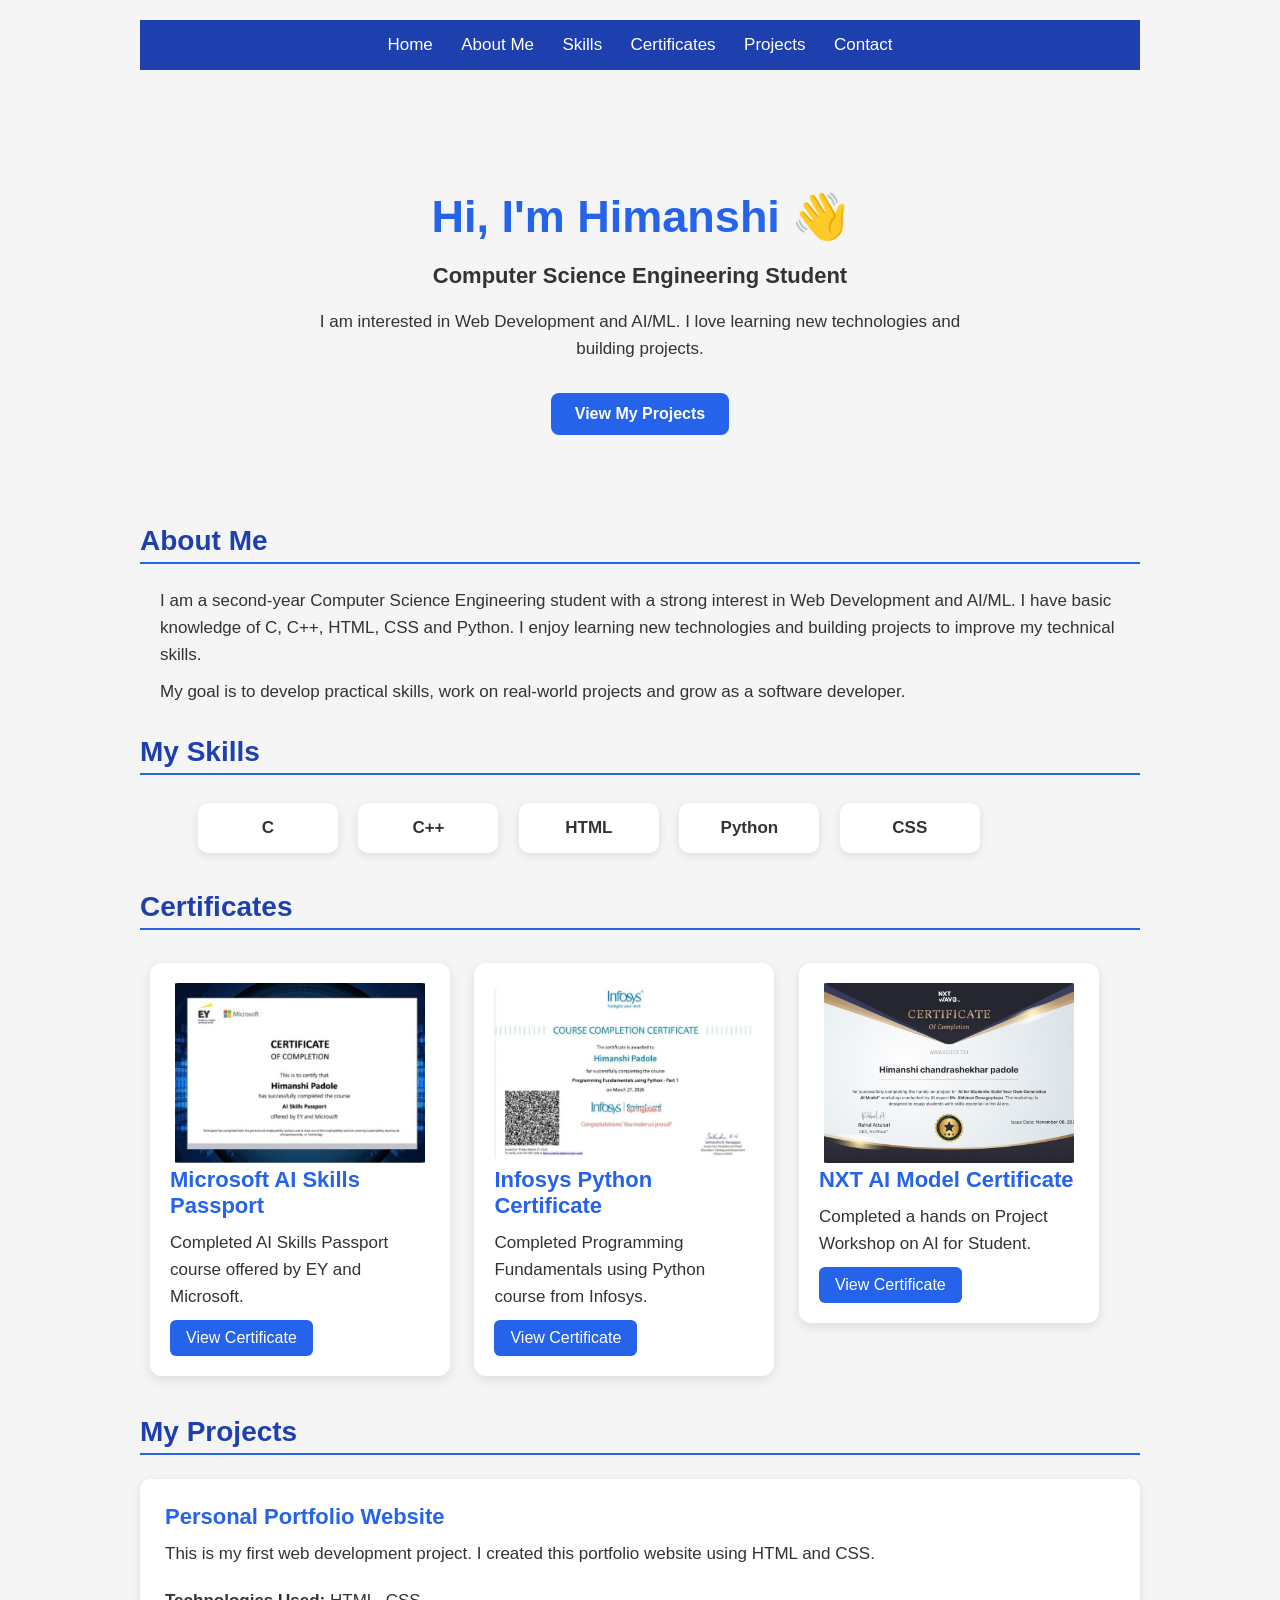
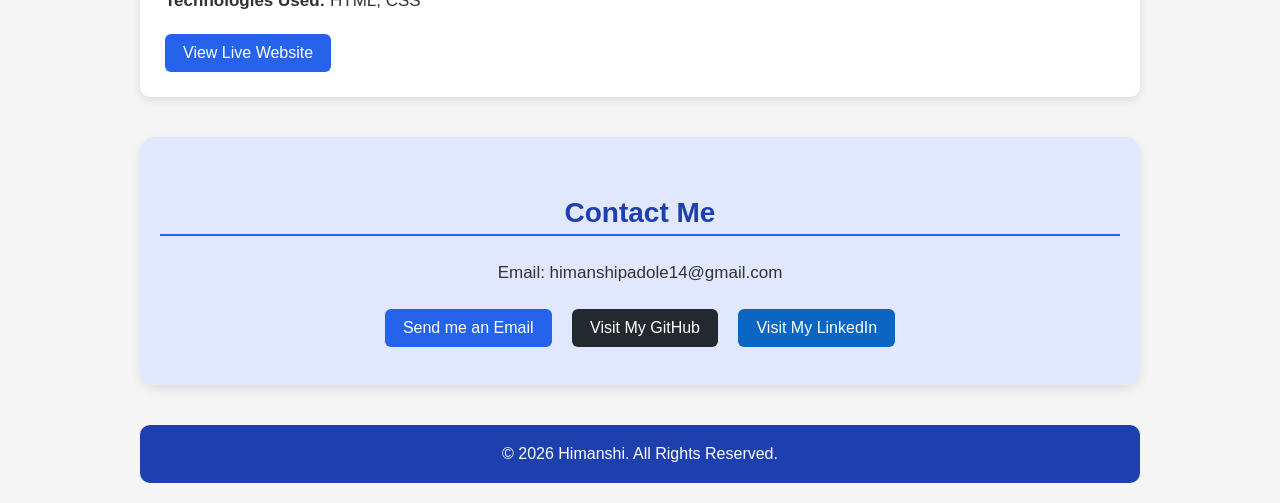
<file: index.html>
<!DOCTYPE html>
<html>
<head>
   <link rel="stylesheet" href="style.css"> 
    <title> himanshi's portfolio </title>
</head>
<body>
    <nav>
    <a href="#home">Home</a>
    <a href="#about">About Me</a>
    <a href="#skills">Skills</a>
    <a href="#certificates">Certificates</a>
    <a href="#projects">Projects</a>
    <a href="#contact">Contact</a>
</nav><section id="home" class="hero">

    <h1>Hi, I'm Himanshi 👋</h1>

    <p class="hero-subtitle">
        Computer Science Engineering Student
    </p>

    <p>
        I am interested in Web Development and AI/ML.
        I love learning new technologies and building projects.
    </p>
    <a href="#projects" class="hero-btn">View My Projects</a>
</section>

<h2 id="about">About Me</h2>

<p>
    I am a second-year Computer Science Engineering student
    with a strong interest in Web Development and AI/ML.
    I have basic knowledge of C, C++, HTML, CSS and Python.
    I enjoy learning new technologies and building projects
    to improve my technical skills.
</p>

<p>
    My goal is to develop practical skills, work on real-world
    projects and grow as a software developer.
</p>
<h2 id="skills">My Skills</h2>
<ul>
<li class="skill">C</li>
<li class="skill">C++</li>
<li class="skill">HTML</li>
<li class="skill">Python</li>
<li class="skill">CSS</li>
</ul>
<h2 id="certificates">Certificates</h2>
<div class="certificate">
     <img src="certificates/microsoft ai skills.jpg"  
         alt="Microsoft AI Skills Passport">

    <h3>Microsoft AI Skills Passport</h3>

    <p>
        Completed AI Skills Passport course offered by EY and Microsoft.
    </p>

    <a href="certificates/microsoft ai skills.jpg"
       target="_blank" 
       class="certificate-btn">
        View Certificate
    </a>

</div>
<div class="certificate">

    <img src="certificates/infosys python.jpg"
         alt="Infosys Python Certificate">

    <h3>Infosys Python Certificate</h3>

    <p>
        Completed Programming Fundamentals using Python course from Infosys.
    </p>

    <a href="certificates/infosys python.jpg"
       target="_blank"
       class="certificate-btn">
        View Certificate
    </a>

</div>
    <div class="certificate">
     <img src="certificates/nxt ai model.jpg" 
       alt="nxt ai model certificate">

    <h3>NXT AI Model Certificate</h3>

    <p> 
        Completed a hands on Project Workshop on AI for Student.
    </p>

    <a href="certificates/nxt ai model.jpg"
       target="_blank"
       class="certificate-btn">
        View Certificate
    </a>
    </div>

<h2 id="projects">My Projects</h2>
<div class="project">
    <h3>Personal Portfolio Website</h3>
    <p>
        This is my first web development project.
        I created this portfolio website using HTML and CSS.
    </p>
    <p><strong>Technologies Used:</strong> HTML, CSS</p>

    <a href="https://himanshi-padole.github.io/My-portfolio/" 
   target="_blank" 
   class="project-btn">
    View Live Website
</a>
</div><section class="contact-section" id="contact">

    <h2>Contact Me</h2>

    <p>Email: himanshipadole14@gmail.com</p>

    <a href="mailto:himanshipadole14@gmail.com">
        Send me an Email
    </a>

    <a href="https://github.com/himanshi-padole"
       target="_blank"
       class="github-btn">
        Visit My GitHub
    </a>

    <a href="https://www.linkedin.com/in/himanshi-padole-aaa234363/"
       target="_blank"
       class="linkedin-btn">
        Visit My LinkedIn
    </a>

</section>
<footer>
    © 2026 Himanshi. All Rights Reserved.
</footer>
</body>
</html>
</file>
<file: style.css>
html {
    scroll-behavior: smooth;
}
body {
    background-color:whitesmoke;
    color: #333333;
    font-family: Arial, sans-serif;
}
h1 {
    color: #2563eb;
    text-align: center;
    font-size: 40px;
    margin-top: 40px;
}
h2 {
    color: #1e40af;
    font-size: 28px;
    margin-top: 30px;
    border-bottom: 2px solid #2563eb;
    padding-bottom: 5px;
}
p {
    font-size: 17px;
    line-height: 1.6;
    margin: 10px 20px;
}
ul {
    margin: 10px 20px;
    padding-left: 30px;
}

li {
    font-size: 17px;
    margin: 8px 0;
}
nav {
    text-align: center;
    background-color: #1e40af;
    padding: 15px;
}

nav a {
    color: white;
    text-decoration: none;
    margin: 0 12px;
    font-size: 17px;
}
nav a:hover {
    color: #93c5fd;
}
h3 {
    color: #2563eb;
    font-size: 22px;
    margin: 20px;
}
#contact {
    background-color: #e0e7ff;
    padding: 30px;
    margin-top: 40px;
    border-radius: 12px;
    text-align: center;
    box-shadow: 0 3px 10px rgba(0, 0, 0, 0.1);
}
#contact p {
    margin: 10px 0;
}

#contact a {
    display: inline-block;
    margin-top: 10px;
}
a[href^="mailto"] {
    display: inline-block;
    background-color: #2563eb;
    color: white;
    text-decoration: none;
    padding: 10px 18px;
    border-radius: 6px;
    margin: 10px 20px;
}
a[href^="mailto"]:hover {
    background-color: #1e3a8a;
}
section {
    padding: 20px;
    margin: 20px 0;
}
body {
    max-width: 1000px;
    margin: auto;
    padding: 20px;
}
h1 {
    margin-bottom: 20px;
}

h1 + p {
    text-align: center;
    font-size: 19px;
}
.skill {
    display: inline-block;
    background-color: white;
    padding: 15px 25px;
    margin: 8px;
    border-radius: 10px;
    font-weight: bold;
    box-shadow: 0 3px 8px rgba(0, 0, 0, 0.1);
    transition: transform 0.3s;
}

.skill:hover {
    transform: translateY(-5px);
}

.certificate {
    background-color: white;
    padding: 20px;
    margin: 15px 0;
    border-radius: 10px;
    box-shadow: 0 3px 10px rgba(0, 0, 0, 0.1);
}

.certificate h3 {
    margin: 0 0 10px 0;
}

.certificate p {
    margin: 0;
}
.project {
    background-color: white;
    padding: 25px;
    margin: 20px 0;
    border-radius: 10px;
    box-shadow: 0 3px 10px rgba(0, 0, 0, 0.1);
}

.project h3 {
    margin: 0 0 10px 0;
}

.project p {
    margin: 10px 0 20px 0;
}

.project-btn {
    display: inline-block;
    background-color: #2563eb;
    color: white;
    text-decoration: none;
    padding: 10px 18px;
    border-radius: 6px;
}

.project-btn:hover {
    background-color: #1e3a8a;
}
.hero {
    text-align: center;
    padding: 60px 20px;
    margin-bottom: 30px;
}

.hero h1 {
    font-size: 45px;
    margin-bottom: 15px;
}

.hero-subtitle {
    font-size: 22px;
    font-weight: bold;
}

.hero p {
    max-width: 700px;
    margin: 15px auto;
}

.hero-btn {
    display: inline-block;
    background-color: #2563eb;
    color: white;
    text-decoration: none;
    padding: 12px 24px;
    border-radius: 8px;
    margin-top: 15px;
    font-weight: bold;
}

.hero-btn:hover {
    background-color: #1e3a8a;
    transform: translateY(-3px);
}
@media (max-width: 600px) {

    body {
        padding: 10px;
    }
nav {
    text-align: center;
    background-color: #1e40af;
    padding: 18px;
    border-radius: 10px;
    margin-bottom: 20px;
}
.hero h1 {
    font-size: 50px;
    margin-bottom: 15px;
}
.hero {
    text-align: center;
    padding: 45px 20px;
    margin-bottom: 25px;
    background: linear-gradient(135deg, #dbeafe, #eef2ff);
    border-radius: 15px;
}


    h2 {
        font-size: 24px;
    }

    .skill {
        margin: 5px;
    }
}
.certificate-btn {
    display: inline-block;
    background-color: #2563eb;
    color: white;
    text-decoration: none;
    padding: 9px 16px;
    border-radius: 6px;
    margin-top: 10px;
}

.certificate-btn:hover {
    background-color: #1e3a8a;
}
.certificate img {
    width: 100px;
    height: auto;
    border-radius: 2px;
}
.certificates {
    display: flex;
    gap: 20px;
    flex-wrap: wrap;
}

.certificate {
    flex: 1;
    min-width: 250px;
}
.certificate img {
    width: 400px;
    height: auto;
}
.certificate img {
    width: 100%;
    height: 220px;
    object-fit: contain;
    border-radius: 8px;
}
footer {
    text-align: center;
    padding: 20px;
    margin-top: 40px;
    background-color: #1e40af;
    color: white;
    border-radius: 10px;
}

footer p {
    margin: 0;
}
.certificate {
    display: inline-block;
    width: 30%;
    vertical-align: top;
    margin: 1%;
    box-sizing: border-box;
}
.certificate {
    background-color: white;
    padding: 20px;
    border-radius: 12px;
    box-shadow: 0 4px 12px rgba(0, 0, 0, 0.1);
}
.certificate img {
    width: 100%;
    height: 180px;
    object-fit: contain;
    border-radius: 8px;
}
@media (max-width: 600px) {
    .certificate {
        display: block;
        width: 100%;
        margin: 15px 0;
    }

    .certificate img {
        height: auto;
    }
}
.github-btn {
    display: inline-block;
    background-color: #24292f;
    color: white;
    text-decoration: none;
    padding: 10px 18px;
    border-radius: 6px;
    margin: 10px 20px;
}

.github-btn:hover {
    background-color: #000000;
}
.linkedin-btn {
    display: inline-block;
    background-color: #0a66c2;
    color: white;
    text-decoration: none;
    padding: 10px 18px;
    border-radius: 6px;
    margin: 10px 20px;
}

.linkedin-btn:hover {
    background-color: #084d92;
}
.certificate {
    transition: transform 0.3s ease, box-shadow 0.3s ease;
}

.certificate:hover {
    transform: translateY(-5px);
    box-shadow: 0 8px 20px rgba(0, 0, 0, 0.15);
}
#contact {
    text-align: center;
    background-color: #e0e7ff;
    padding: 30px 20px;
    margin-top: 40px;
    border-radius: 15px;
    box-shadow: 0 4px 12px rgba(0, 0, 0, 0.1);
}

#contact p {
    margin: 15px 0;
}

#contact a {
    margin: 8px;
}
#skills {
    margin-bottom: 20px;
}

.skill {
    display: inline-block;
    min-width: 100px;
    text-align: center;
    background-color: white;
    padding: 15px 20px;
    margin: 8px;
    border-radius: 10px;
    font-weight: bold;
    box-shadow: 0 3px 10px rgba(0, 0, 0, 0.1);
    transition: transform 0.3s;
}

.skill:hover {
    transform: translateY(-5px);
}
</file>
